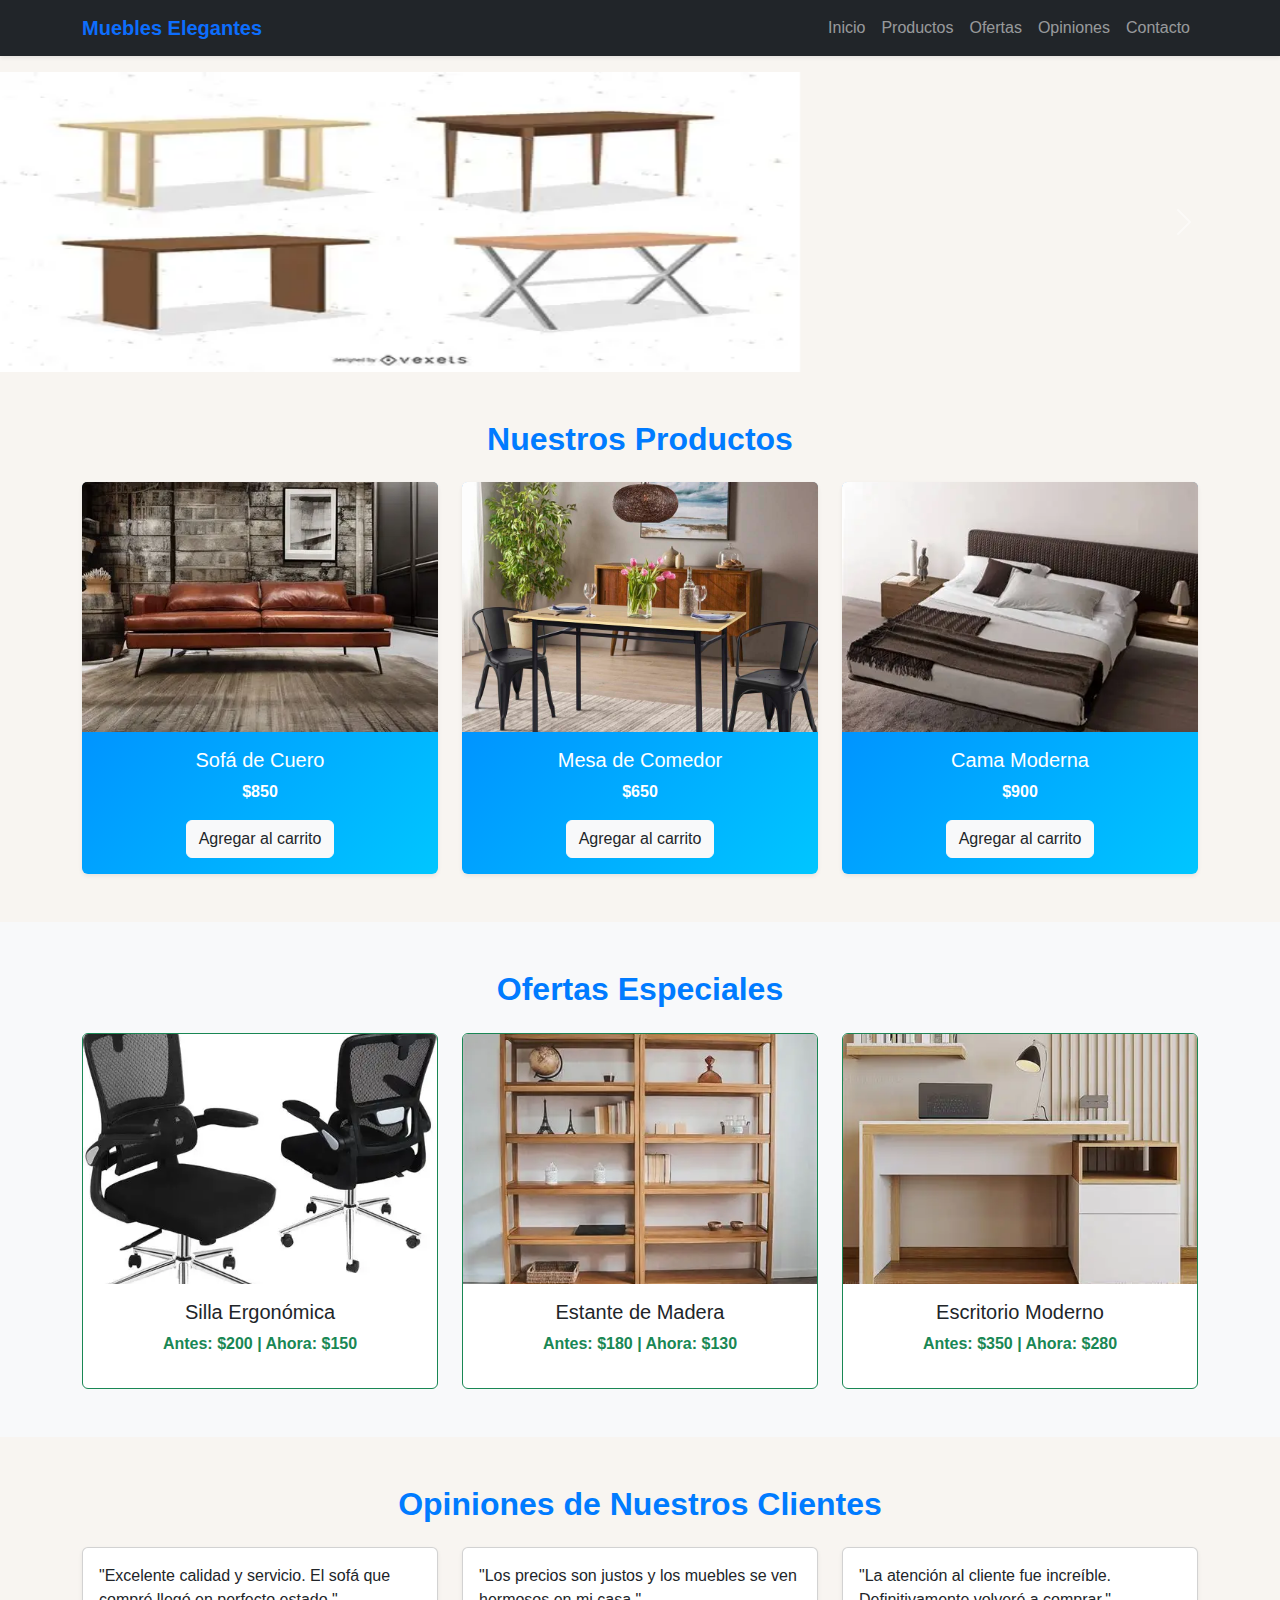
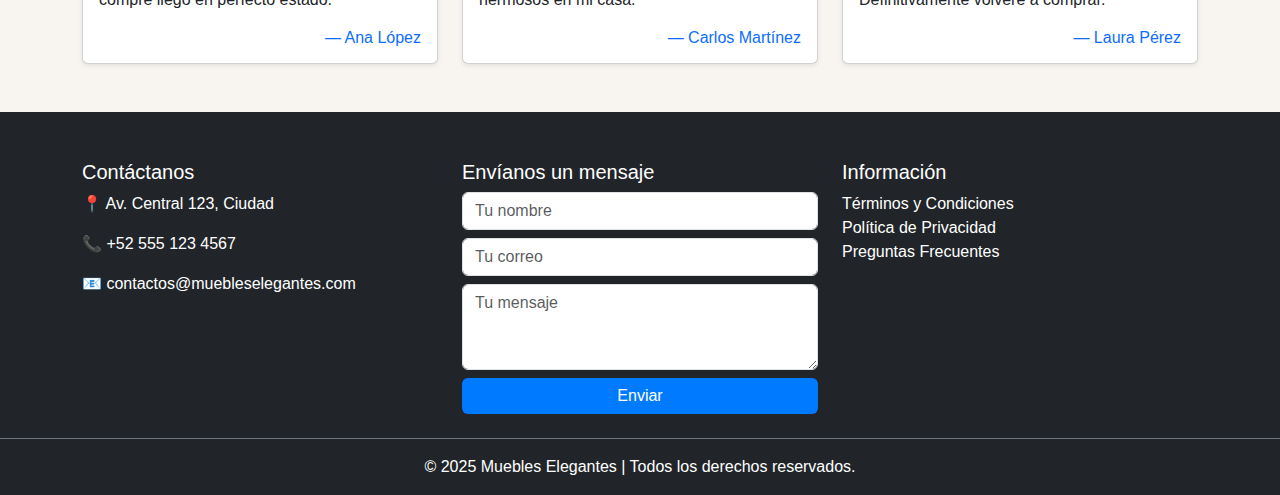
<file: index.html>
<!doctype html>
<html lang="es">
  <head>
    <meta charset="utf-8">
    <meta name="viewport" content="width=device-width, initial-scale=1">
    <title>SuperTienda</title>

    <!-- Bootstrap CSS -->
    <link href="https://cdn.jsdelivr.net/npm/bootstrap@5.3.8/dist/css/bootstrap.min.css" rel="stylesheet">

    <!-- Tu CSS -->
    <link rel="stylesheet" href="css/style.css">
    <link rel="stylesheet" href="css/style2.css">
  </head>

  <body class="bg-perla">

    <!-- NAVBAR -->
    <nav class="navbar navbar-expand-lg navbar-dark bg-dark shadow-sm">
      <div class="container">
        <a class="navbar-brand fw-bold text-primary" href="#">Muebles Elegantes</a>
        <button class="navbar-toggler" type="button" data-bs-toggle="collapse" data-bs-target="#navbarNav">
          <span class="navbar-toggler-icon"></span>
        </button>
        <div class="collapse navbar-collapse" id="navbarNav">
          <ul class="navbar-nav ms-auto">
            <li class="nav-item"><a class="nav-link" href="#inicio">Inicio</a></li>
            <li class="nav-item"><a class="nav-link" href="#productos">Productos</a></li>
            <li class="nav-item"><a class="nav-link" href="#ofertas">Ofertas</a></li>
            <li class="nav-item"><a class="nav-link" href="#opiniones">Opiniones</a></li>
            <li class="nav-item"><a class="nav-link" href="#contacto">Contacto</a></li>
          </ul>
        </div>
      </div>
    </nav>

    <!-- CAROUSEL -->
    <section id="inicio" class="mt-3">
      <div id="carouselExample" class="carousel slide" data-bs-ride="carousel">
        <div class="carousel-inner">
          <div class="carousel-item active">
            <img src="images/carousel1.webp" class="d-block w-100 carousel-max-size" alt="Sala moderna">
          </div>
          <div class="carousel-item">
            <img src="images/carousel2.webp" class="d-block w-100 carousel-max-size" alt="Comedor elegante">
          </div>
          <div class="carousel-item">
            <img src="images/carousel 3.jpg" class="d-block w-100 carousel-max-size" alt="Dormitorio contemporáneo">
          </div>
        </div>
        <button class="carousel-control-prev" type="button" data-bs-target="#carouselExample" data-bs-slide="prev">
          <span class="carousel-control-prev-icon" aria-hidden="true"></span>
          <span class="visually-hidden">Anterior</span>
        </button>
        <button class="carousel-control-next" type="button" data-bs-target="#carouselExample" data-bs-slide="next">
          <span class="carousel-control-next-icon" aria-hidden="true"></span>
          <span class="visually-hidden">Siguiente</span>
        </button>
      </div>
    </section>

    <!-- PRODUCTOS -->
    <section id="productos" class="container my-5">
      <h2 class="text-center mb-4 text-azul">Nuestros Productos</h2>
      <div class="row g-4">

        <!-- Producto -->
        <div class="col-md-4">
          <div class="card h-100 shadow-sm border-0 bg-producto">
            <img src="images/sofa de cuero.webp" class="card-img-top" alt="Sofá de cuero">
            <div class="card-body text-center text-white">
              <h5 class="card-title">Sofá de Cuero</h5>
              <p class="card-text fw-bold">$850</p>
              <a href="#" class="btn btn-light text-dark">Agregar al carrito</a>
            </div>
          </div>
        </div>

        <div class="col-md-4">
          <div class="card h-100 shadow-sm border-0 bg-producto">
            <img src="images/mesa de comedor.jpg" class="card-img-top" alt="Mesa de comedor">
            <div class="card-body text-center text-white">
              <h5 class="card-title">Mesa de Comedor</h5>
              <p class="card-text fw-bold">$650</p>
              <a href="#" class="btn btn-light text-dark">Agregar al carrito</a>
            </div>
          </div>
        </div>

        <div class="col-md-4">
          <div class="card h-100 shadow-sm border-0 bg-producto">
            <img src="images/cama moderna.webp" class="card-img-top" alt="Cama moderna">
            <div class="card-body text-center text-white">
              <h5 class="card-title">Cama Moderna</h5>
              <p class="card-text fw-bold">$900</p>
              <a href="#" class="btn btn-light text-dark">Agregar al carrito</a>
            </div>
          </div>
        </div>
      </div>
    </section>

    <!-- OFERTAS -->
    <section id="ofertas" class="bg-light py-5">
      <div class="container text-center">
        <h2 class="text-azul mb-4">Ofertas Especiales</h2>
        <div class="row g-4">
          <div class="col-md-4">
            <div class="card border-success h-100">
              <img src="images/silla ergo.webp" class="card-img-top" alt="Silla ergonómica">
              <div class="card-body">
                <h5 class="card-title">Silla Ergonómica</h5>
                <p class="text-success fw-bold">Antes: $200 | Ahora: $150</p>
              </div>
            </div>
          </div>

          <div class="col-md-4">
            <div class="card border-success h-100">
              <img src="images/estante de madera.webp" class="card-img-top" alt="Estante de madera">
              <div class="card-body">
                <h5 class="card-title">Estante de Madera</h5>
                <p class="text-success fw-bold">Antes: $180 | Ahora: $130</p>
              </div>
            </div>
          </div>

          <div class="col-md-4">
            <div class="card border-success h-100">
              <img src="images/esc}ritorip.webp" class="card-img-top" alt="Escritorio moderno">
              <div class="card-body">
                <h5 class="card-title">Escritorio Moderno</h5>
                <p class="text-success fw-bold">Antes: $350 | Ahora: $280</p>
              </div>
            </div>
          </div>
        </div>
      </div>
    </section>

    <!-- OPINIONES -->
    <section id="opiniones" class="container my-5">
      <h2 class="text-center mb-4 text-azul">Opiniones de Nuestros Clientes</h2>
      <div class="row g-4">
        <div class="col-md-4">
          <div class="card p-3 shadow-sm">
            <p>"Excelente calidad y servicio. El sofá que compré llegó en perfecto estado."</p>
            <h6 class="text-end mb-0 text-primary">— Ana López</h6>
          </div>
        </div>
        <div class="col-md-4">
          <div class="card p-3 shadow-sm">
            <p>"Los precios son justos y los muebles se ven hermosos en mi casa."</p>
            <h6 class="text-end mb-0 text-primary">— Carlos Martínez</h6>
          </div>
        </div>
        <div class="col-md-4">
          <div class="card p-3 shadow-sm">
            <p>"La atención al cliente fue increíble. Definitivamente volveré a comprar."</p>
            <h6 class="text-end mb-0 text-primary">— Laura Pérez</h6>
          </div>
        </div>
      </div>
    </section>

    <!-- FOOTER CON FORMULARIO FUNCIONAL -->
    <footer id="contacto" class="bg-dark text-white pt-5">
      <div class="container">
        <div class="row">
          
          <!-- CONTACTO -->
          <div class="col-md-4 mb-4">
            <h5>Contáctanos</h5>
            <p>📍 Av. Central 123, Ciudad</p>
            <p>📞 +52 555 123 4567</p>
            <p>📧 contactos@muebleselegantes.com</p>
          </div>

          <!-- FORMULARIO FUNCIONAL -->
          <div class="col-md-4 mb-4">
            <h5>Envíanos un mensaje</h5>
            <form action="https://formspree.io/f/mnnlanwl" method="POST">
              <div class="mb-2">
                <input type="text" name="nombre" class="form-control" placeholder="Tu nombre" required>
              </div>
              <div class="mb-2">
                <input type="email" name="correo" class="form-control" placeholder="Tu correo" required>
              </div>
              <div class="mb-2">
                <textarea name="mensaje" class="form-control" rows="3" placeholder="Tu mensaje" required></textarea>
              </div>
              <button type="submit" class="btn btn-primary w-100">Enviar</button>
            </form>
          </div>

          <!-- ENLACES -->
          <div class="col-md-4 mb-4">
            <h5>Información</h5>
            <ul class="list-unstyled">
              <li><a href="#" class="text-white text-decoration-none">Términos y Condiciones</a></li>
              <li><a href="#" class="text-white text-decoration-none">Política de Privacidad</a></li>
              <li><a href="#" class="text-white text-decoration-none">Preguntas Frecuentes</a></li>
            </ul>
          </div>
        </div>
      </div>

      <div class="text-center py-3 border-top border-secondary">
        <p class="mb-0">&copy; 2025 Muebles Elegantes | Todos los derechos reservados.</p>
      </div>
    </footer>

    <!-- Bootstrap JS -->
    <script src="https://cdn.jsdelivr.net/npm/bootstrap@5.3.8/dist/js/bootstrap.bundle.min.js"></script>
  </body>
</html>
</file>
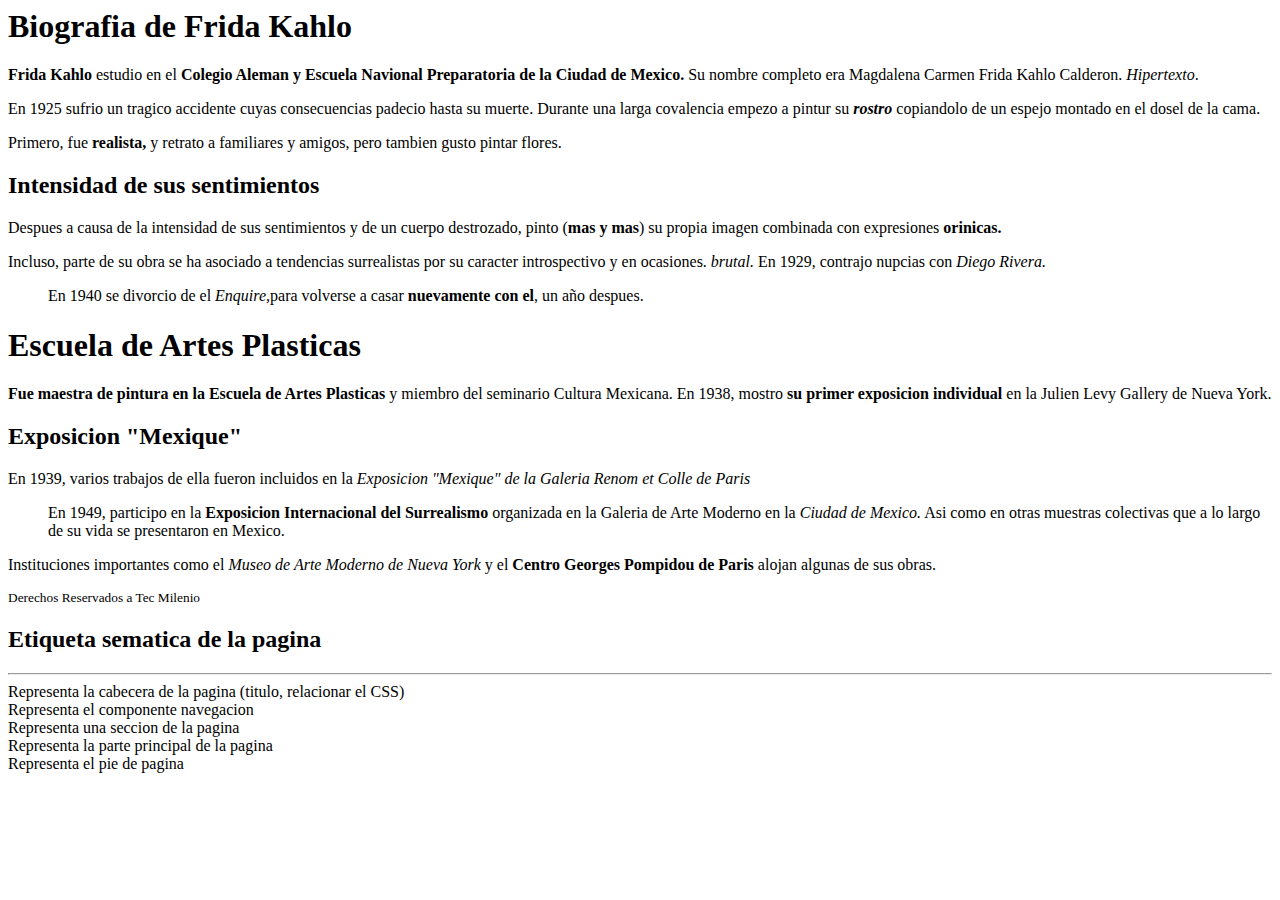
<file: 01html/index.html>
<!DOCTYPE <html>
<head>
    <title> <b>Biografia de Frida Kahlo</b></title>
</head>
<body>
    <h1>Biografia de Frida Kahlo</h1>
    <p><b>Frida Kahlo</b> estudio en el <b>Colegio Aleman y Escuela Navional Preparatoria de la Ciudad de Mexico.</b> Su nombre completo era Magdalena Carmen Frida Kahlo Calderon. <i>Hipertexto</i>.</p> 
    <p>En 1925 sufrio un tragico accidente cuyas consecuencias padecio hasta su muerte. Durante una larga covalencia empezo a pintur su <b><i>rostro</i></b> copiandolo de un espejo montado en el dosel de la cama.</p>
    <p>Primero, fue <b>realista,</b> y retrato a familiares y amigos, pero tambien gusto pintar flores.</p>
<h2><b>Intensidad de sus sentimientos</b></h2>

<p>Despues a causa de la intensidad de sus sentimientos y de un cuerpo destrozado, pinto (<b>mas y mas</b>) su propia imagen combinada con expresiones <b>orinicas.</b></p> 
<p>Incluso, parte de su obra se ha asociado a tendencias surrealistas por su caracter introspectivo y en ocasiones. <i>brutal.</i> En 1929, contrajo nupcias con <i>Diego Rivera.</i>
<dd>En 1940 se divorcio de el <i>Enquire,</i>para volverse a casar <b>nuevamente con el</b>, un año despues.</p></dd>

<h1><b>Escuela de Artes Plasticas</b></h1>
<p><b>Fue maestra de pintura en la Escuela de Artes Plasticas</b> y miembro del seminario Cultura Mexicana.
En 1938, mostro <b>su primer exposicion individual</b> en la Julien Levy Gallery de Nueva York.</p>

<h2><b>Exposicion "Mexique"</b></h2>
<p>En 1939, varios trabajos de ella fueron incluidos en la <i>Exposicion "Mexique" de la Galeria Renom et Colle de Paris</i>

<dd>En 1949, participo en la <b>Exposicion Internacional del Surrealismo</b> organizada en la Galeria de Arte Moderno en la <i>Ciudad de Mexico.</i> Asi como en otras muestras colectivas que a lo largo de su vida se presentaron en Mexico.</dd></p>
<p>Instituciones importantes como el <i>Museo de Arte Moderno de Nueva York</i> y el <b>Centro Georges Pompidou de Paris</b> alojan algunas de sus obras.</p>






<small>Derechos Reservados a Tec Milenio</small>



</body>
<body>

<h2>Etiqueta sematica de la pagina</h2>
<hr>

<header>
    Representa la cabecera de la pagina (titulo, relacionar el CSS)

</header>

<nav>
    Representa el componente navegacion
</nav>

<article>
    Representa una seccion de la pagina
</article>

<main>
    Representa la parte principal de la pagina
</main>

<footer>
    Representa el pie de pagina 
</footer>


</body>
</file>
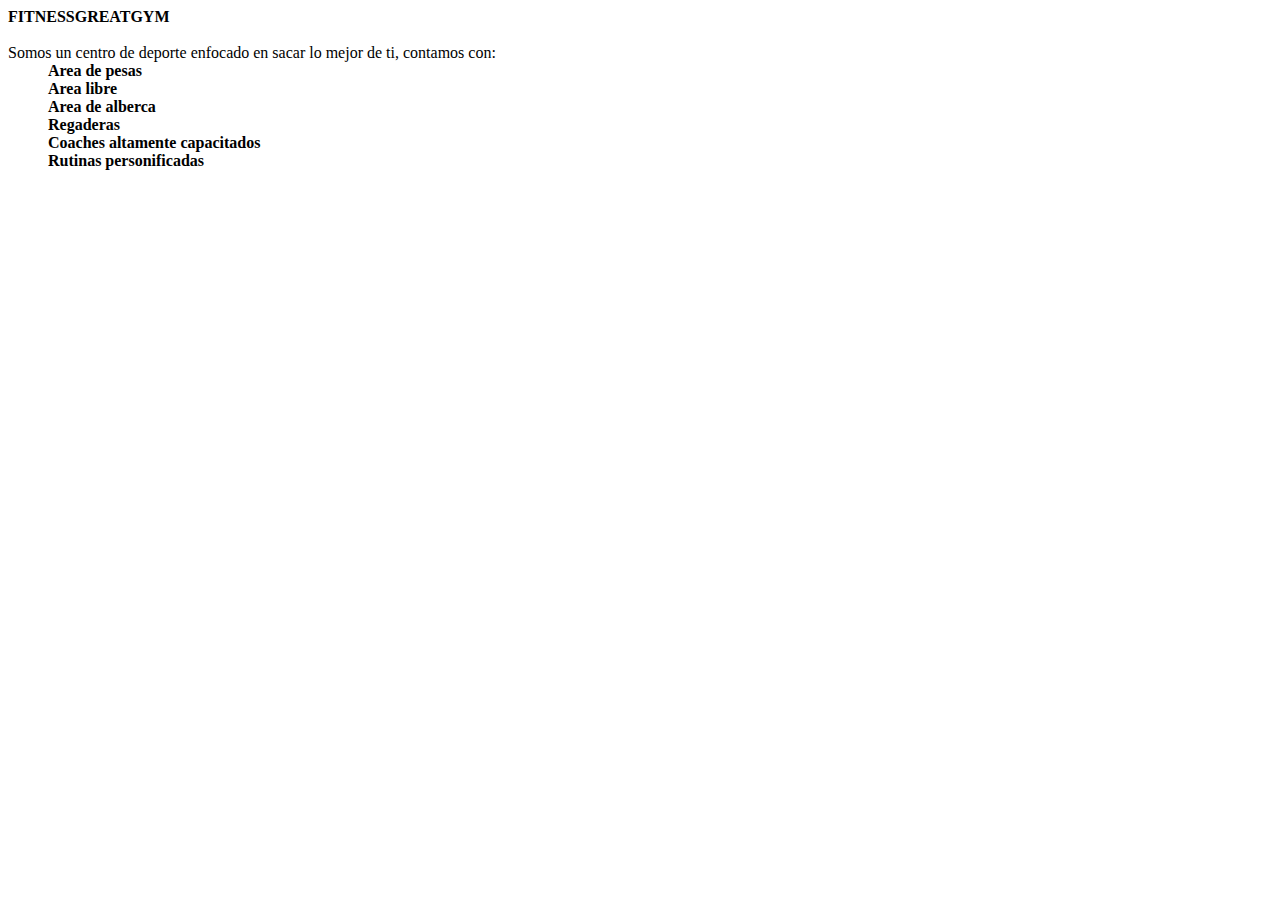
<file: 01html/index1.html>
<!DOCTYPE html>
<header><b>FITNESSGREATGYM</b></header>
<br>
<nav>Somos un centro de deporte enfocado en sacar lo mejor de ti, contamos con:
    <dd><b>Area de pesas
       <br> Area libre
        <br> Area de alberca
        <br> Regaderas
    <br> Coaches altamente capacitados
<br> Rutinas personificadas</dd></b>
</nav>
</file>
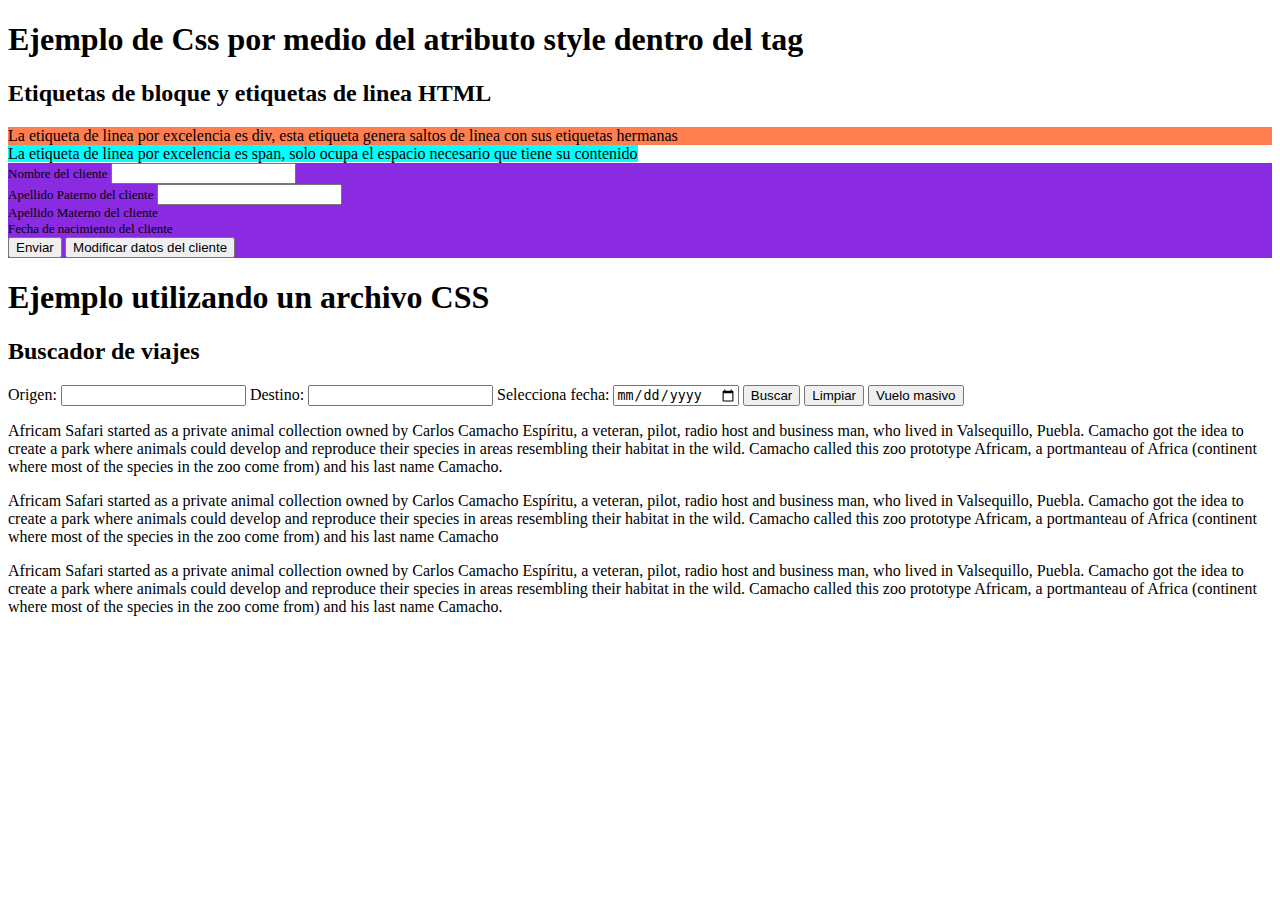
<file: 01html/index2.html>
<!DOCTYPE html>
<html>
    <header>
        <title>Ejemplo HTML y CSS</title>
    </header>
    <body>
        <h1>Ejemplo de Css por medio del atributo style dentro del tag</h1>
        <h2>Etiquetas de bloque y etiquetas de linea HTML</h2>
        <div style="background-color: coral;">La etiqueta de linea por excelencia es div, esta etiqueta genera saltos de linea con sus etiquetas hermanas</div>
        <span style="background-color: aqua;">La etiqueta de linea por excelencia es span, solo ocupa el espacio necesario que tiene su contenido</span>
        <div style="background-color: blueviolet; font-size: small;">
        <label>Nombre del cliente</label>
        <input type="text"></input>
        <br>
        <label>Apellido Paterno del cliente</label>
        <input type="text"></input>
        <br>
        <label>Apellido Materno del cliente</label>
        <label type="text"></label>
        <br>
        <label>Fecha de nacimiento del cliente</label>
        <label type="date"></label>
        <br>
        <button type="button">Enviar</button>
        <button type="button">Modificar datos del cliente</button>
        </div>

        <h1>Ejemplo utilizando un archivo CSS</h1>

        <div>
            <h2>Buscador de viajes</h2>
            <label>Origen: </label>
            <input type="text">
            <label>Destino: </label>
            <input type="text">
            <label>Selecciona fecha: </label>
            <input type="date"></input>
            <button class="bg-cornflowerblue text-20">Buscar</button>
            <button class="bg-yellowgreen-c-dimgray">Limpiar</button>
            <button class="voladores">Vuelo masivo</button>

        </div>

        <p class="bg-cornflowerblue text-32">Africam Safari started as a private animal collection 
                owned by Carlos Camacho Espíritu, a veteran, pilot, 
                radio host and business man, who lived in Valsequillo, 
                Puebla. Camacho got the idea to create a park where animals 
                could develop and reproduce their species in areas resembling 
                their habitat in the wild. Camacho called this zoo prototype 
                Africam, a portmanteau of Africa (continent where most of the 
                species in the zoo come from) and his last name Camacho. </p>

             <p class="bg-yellowgreen-c-dimgray text-20"> Africam Safari started as a private animal collection 
                owned by Carlos Camacho Espíritu, a veteran, pilot, 
                radio host and business man, who lived in Valsequillo, 
                Puebla. Camacho got the idea to create a park where animals 
                could develop and reproduce their species in areas resembling 
                their habitat in the wild. Camacho called this zoo prototype 
                Africam, a portmanteau of Africa (continent where most of the 
                species in the zoo come from) and his last name Camacho</p>

            <p class="bg-cornflowerblue text-32"> Africam Safari started as a private animal collection 
                owned by Carlos Camacho Espíritu, a veteran, pilot, 
                  radio host and business man, who lived in Valsequillo, 
                Puebla. Camacho got the idea to create a park where animals 
                could develop and reproduce their species in areas resembling 
                their habitat in the wild. Camacho called this zoo prototype 
                Africam, a portmanteau of Africa (continent where most of the 
                species in the zoo come from) and his last name Camacho.</p>
                
    </body>
</html>
</file>
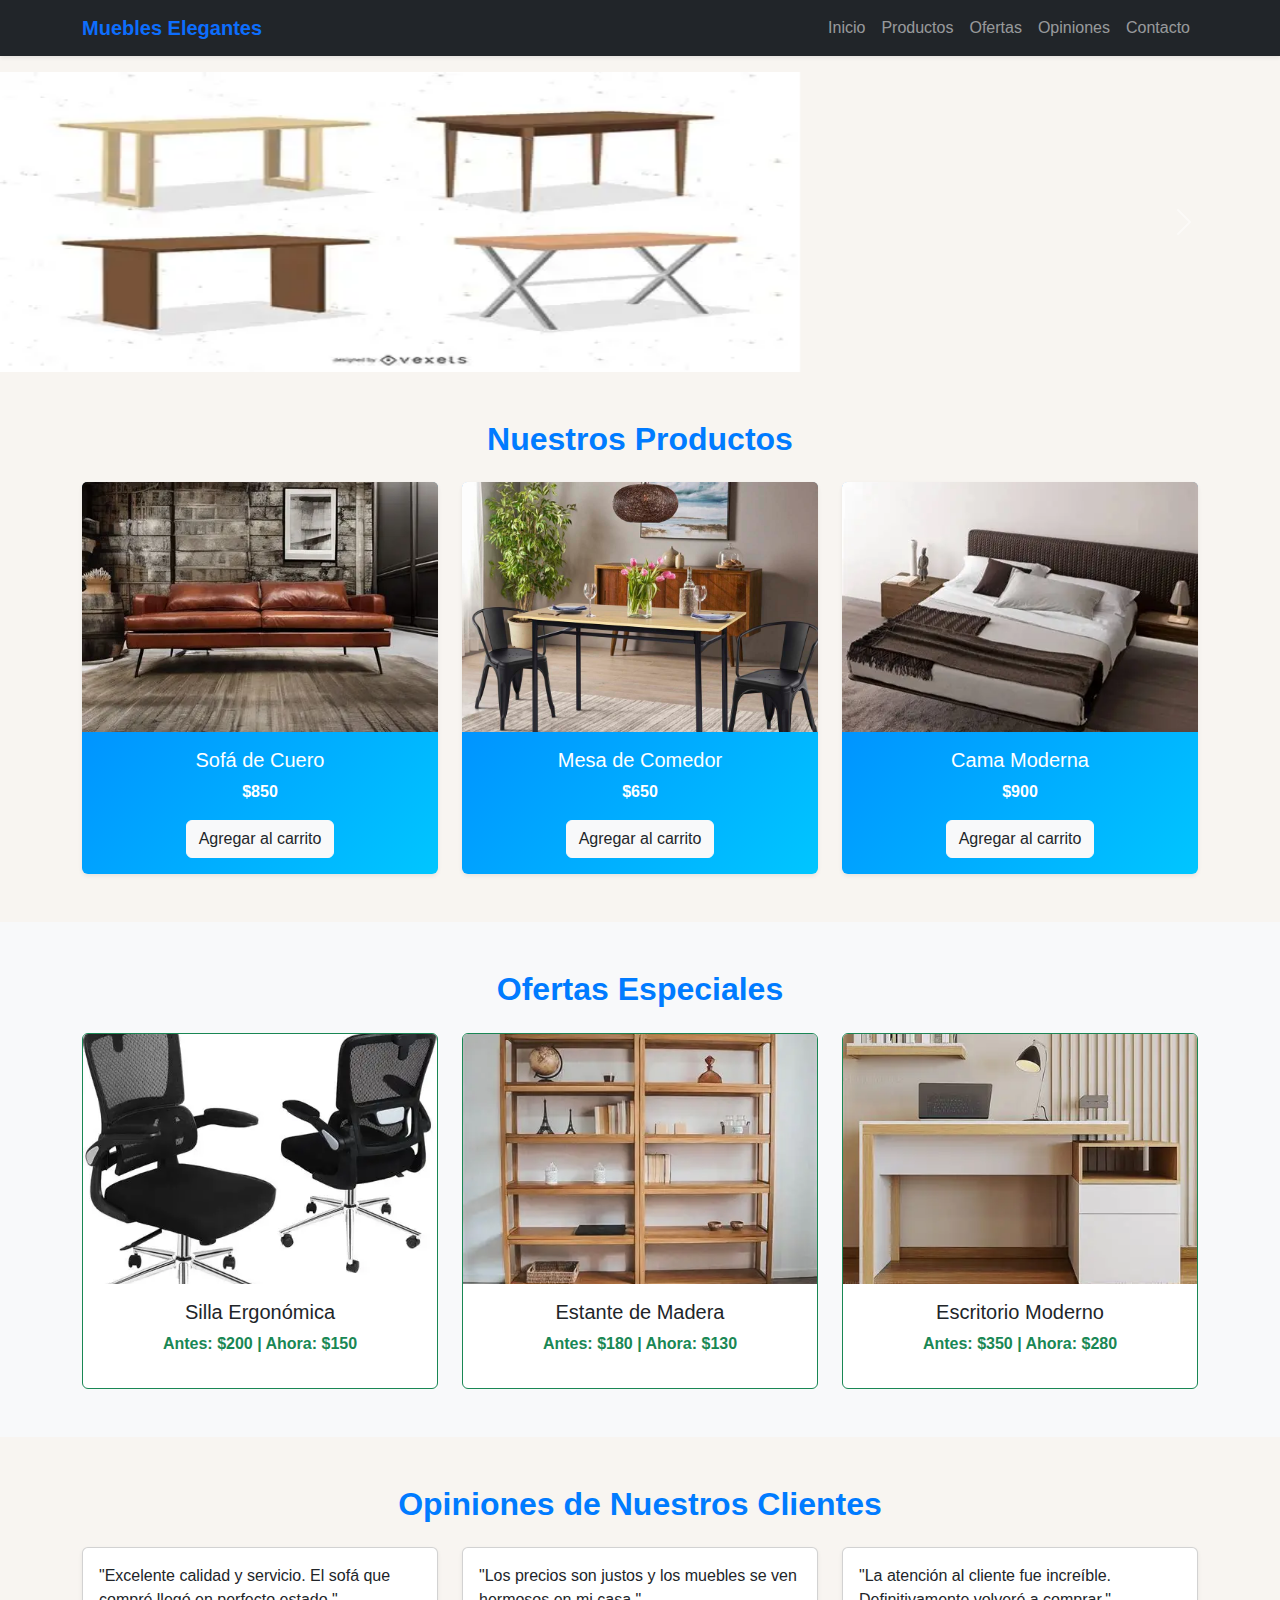
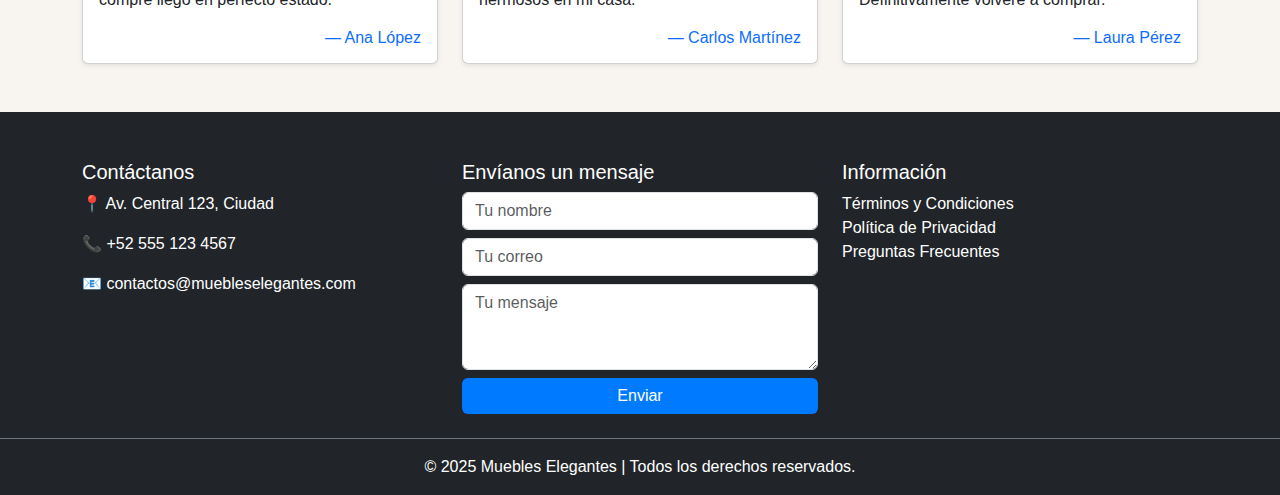
<file: 01html/Proyecto/Tienda1.html>
<!doctype html>
<html lang="es">
  <head>
    <meta charset="utf-8">
    <meta name="viewport" content="width=device-width, initial-scale=1">
    <title>SuperTienda</title>

    <!-- Bootstrap CSS -->
    <link href="https://cdn.jsdelivr.net/npm/bootstrap@5.3.8/dist/css/bootstrap.min.css" rel="stylesheet">

    <!-- Tu CSS -->
    <link rel="stylesheet" href="style.css">
    <link rel="stylesheet" href="style2.css">
  </head>

  <body class="bg-perla">

    <!-- NAVBAR -->
    <nav class="navbar navbar-expand-lg navbar-dark bg-dark shadow-sm">
      <div class="container">
        <a class="navbar-brand fw-bold text-primary" href="#">Muebles Elegantes</a>
        <button class="navbar-toggler" type="button" data-bs-toggle="collapse" data-bs-target="#navbarNav">
          <span class="navbar-toggler-icon"></span>
        </button>
        <div class="collapse navbar-collapse" id="navbarNav">
          <ul class="navbar-nav ms-auto">
            <li class="nav-item"><a class="nav-link" href="#inicio">Inicio</a></li>
            <li class="nav-item"><a class="nav-link" href="#productos">Productos</a></li>
            <li class="nav-item"><a class="nav-link" href="#ofertas">Ofertas</a></li>
            <li class="nav-item"><a class="nav-link" href="#opiniones">Opiniones</a></li>
            <li class="nav-item"><a class="nav-link" href="#contacto">Contacto</a></li>
          </ul>
        </div>
      </div>
    </nav>

    <!-- CAROUSEL -->
    <section id="inicio" class="mt-3">
      <div id="carouselExample" class="carousel slide" data-bs-ride="carousel">
        <div class="carousel-inner">
          <div class="carousel-item active">
            <img src="images/carousel1.webp" class="d-block w-100 carousel-max-size" alt="Sala moderna">
          </div>
          <div class="carousel-item">
            <img src="images/carousel2.webp" class="d-block w-100 carousel-max-size" alt="Comedor elegante">
          </div>
          <div class="carousel-item">
            <img src="images/carousel 3.jpg" class="d-block w-100 carousel-max-size" alt="Dormitorio contemporáneo">
          </div>
        </div>
        <button class="carousel-control-prev" type="button" data-bs-target="#carouselExample" data-bs-slide="prev">
          <span class="carousel-control-prev-icon" aria-hidden="true"></span>
          <span class="visually-hidden">Anterior</span>
        </button>
        <button class="carousel-control-next" type="button" data-bs-target="#carouselExample" data-bs-slide="next">
          <span class="carousel-control-next-icon" aria-hidden="true"></span>
          <span class="visually-hidden">Siguiente</span>
        </button>
      </div>
    </section>

    <!-- PRODUCTOS -->
    <section id="productos" class="container my-5">
      <h2 class="text-center mb-4 text-azul">Nuestros Productos</h2>
      <div class="row g-4">

        <!-- Producto -->
        <div class="col-md-4">
          <div class="card h-100 shadow-sm border-0 bg-producto">
            <img src="images/sofa de cuero.webp" class="card-img-top" alt="Sofá de cuero">
            <div class="card-body text-center text-white">
              <h5 class="card-title">Sofá de Cuero</h5>
              <p class="card-text fw-bold">$850</p>
              <a href="#" class="btn btn-light text-dark">Agregar al carrito</a>
            </div>
          </div>
        </div>

        <div class="col-md-4">
          <div class="card h-100 shadow-sm border-0 bg-producto">
            <img src="images/mesa de comedor.jpg" class="card-img-top" alt="Mesa de comedor">
            <div class="card-body text-center text-white">
              <h5 class="card-title">Mesa de Comedor</h5>
              <p class="card-text fw-bold">$650</p>
              <a href="#" class="btn btn-light text-dark">Agregar al carrito</a>
            </div>
          </div>
        </div>

        <div class="col-md-4">
          <div class="card h-100 shadow-sm border-0 bg-producto">
            <img src="images/cama moderna.webp" class="card-img-top" alt="Cama moderna">
            <div class="card-body text-center text-white">
              <h5 class="card-title">Cama Moderna</h5>
              <p class="card-text fw-bold">$900</p>
              <a href="#" class="btn btn-light text-dark">Agregar al carrito</a>
            </div>
          </div>
        </div>
      </div>
    </section>

    <!-- OFERTAS -->
    <section id="ofertas" class="bg-light py-5">
      <div class="container text-center">
        <h2 class="text-azul mb-4">Ofertas Especiales</h2>
        <div class="row g-4">
          <div class="col-md-4">
            <div class="card border-success h-100">
              <img src="images/silla ergo.webp" class="card-img-top" alt="Silla ergonómica">
              <div class="card-body">
                <h5 class="card-title">Silla Ergonómica</h5>
                <p class="text-success fw-bold">Antes: $200 | Ahora: $150</p>
              </div>
            </div>
          </div>

          <div class="col-md-4">
            <div class="card border-success h-100">
              <img src="images/estante de madera.webp" class="card-img-top" alt="Estante de madera">
              <div class="card-body">
                <h5 class="card-title">Estante de Madera</h5>
                <p class="text-success fw-bold">Antes: $180 | Ahora: $130</p>
              </div>
            </div>
          </div>

          <div class="col-md-4">
            <div class="card border-success h-100">
              <img src="images/esc}ritorip.webp" class="card-img-top" alt="Escritorio moderno">
              <div class="card-body">
                <h5 class="card-title">Escritorio Moderno</h5>
                <p class="text-success fw-bold">Antes: $350 | Ahora: $280</p>
              </div>
            </div>
          </div>
        </div>
      </div>
    </section>

    <!-- OPINIONES -->
    <section id="opiniones" class="container my-5">
      <h2 class="text-center mb-4 text-azul">Opiniones de Nuestros Clientes</h2>
      <div class="row g-4">
        <div class="col-md-4">
          <div class="card p-3 shadow-sm">
            <p>"Excelente calidad y servicio. El sofá que compré llegó en perfecto estado."</p>
            <h6 class="text-end mb-0 text-primary">— Ana López</h6>
          </div>
        </div>
        <div class="col-md-4">
          <div class="card p-3 shadow-sm">
            <p>"Los precios son justos y los muebles se ven hermosos en mi casa."</p>
            <h6 class="text-end mb-0 text-primary">— Carlos Martínez</h6>
          </div>
        </div>
        <div class="col-md-4">
          <div class="card p-3 shadow-sm">
            <p>"La atención al cliente fue increíble. Definitivamente volveré a comprar."</p>
            <h6 class="text-end mb-0 text-primary">— Laura Pérez</h6>
          </div>
        </div>
      </div>
    </section>

    <!-- FOOTER CON FORMULARIO FUNCIONAL -->
    <footer id="contacto" class="bg-dark text-white pt-5">
      <div class="container">
        <div class="row">
          
          <!-- CONTACTO -->
          <div class="col-md-4 mb-4">
            <h5>Contáctanos</h5>
            <p>📍 Av. Central 123, Ciudad</p>
            <p>📞 +52 555 123 4567</p>
            <p>📧 contactos@muebleselegantes.com</p>
          </div>

          <!-- FORMULARIO FUNCIONAL -->
          <div class="col-md-4 mb-4">
            <h5>Envíanos un mensaje</h5>
            <form action="https://formspree.io/f/mnnlanwl" method="POST">
              <div class="mb-2">
                <input type="text" name="nombre" class="form-control" placeholder="Tu nombre" required>
              </div>
              <div class="mb-2">
                <input type="email" name="correo" class="form-control" placeholder="Tu correo" required>
              </div>
              <div class="mb-2">
                <textarea name="mensaje" class="form-control" rows="3" placeholder="Tu mensaje" required></textarea>
              </div>
              <button type="submit" class="btn btn-primary w-100">Enviar</button>
            </form>
          </div>

          <!-- ENLACES -->
          <div class="col-md-4 mb-4">
            <h5>Información</h5>
            <ul class="list-unstyled">
              <li><a href="#" class="text-white text-decoration-none">Términos y Condiciones</a></li>
              <li><a href="#" class="text-white text-decoration-none">Política de Privacidad</a></li>
              <li><a href="#" class="text-white text-decoration-none">Preguntas Frecuentes</a></li>
            </ul>
          </div>
        </div>
      </div>

      <div class="text-center py-3 border-top border-secondary">
        <p class="mb-0">&copy; 2025 Muebles Elegantes | Todos los derechos reservados.</p>
      </div>
    </footer>

    <!-- Bootstrap JS -->
    <script src="https://cdn.jsdelivr.net/npm/bootstrap@5.3.8/dist/js/bootstrap.bundle.min.js"></script>
  </body>
</html>
</file>
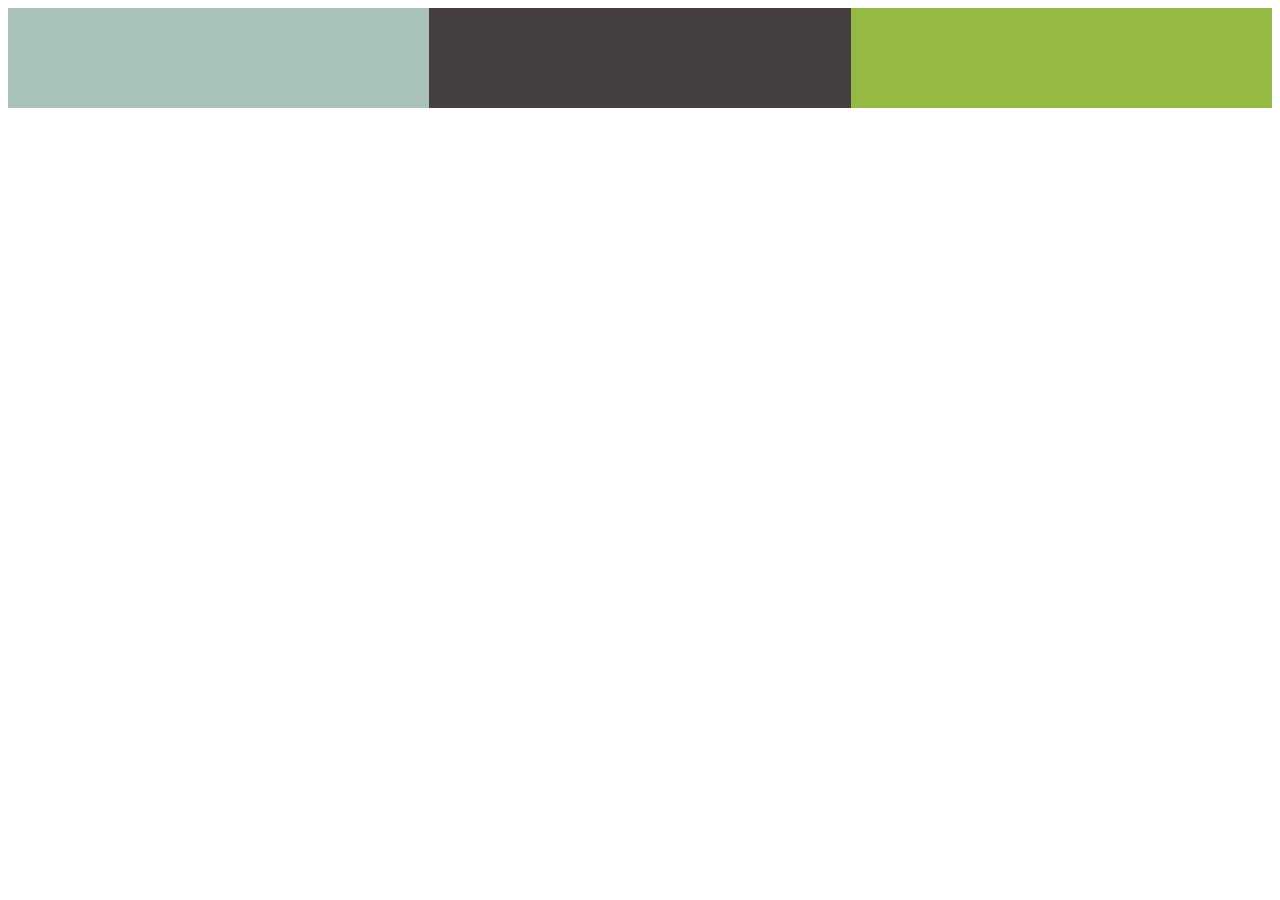
<file: 01html/Tienda/flexbox.html>
<!DOCTYPE html>
<html lang="en">
<head>
    <meta charset="UTF-8">
    <meta name="viewport" content="width=device-width, initial-scale=1.0">
    <title>Document</title>
</head>
<body>
    <div style="display: grid; grid-template-columns: 1fr 1fr 1fr; grid-template-rows: auto 100px auto;   background-color: #000;">
        <div style="display: grid;  background-color: #ab1c1c;"></div>
        <div style="display: grid;  background-color: #502fb4;"></div>
        <div style="display: grid;  background-color: #21865f;"></div>
        <div style="display: grid;  background-color: #a9c3b9;"></div>
        <div style="display: grid;  background-color: #463f3f;"></div>
        <div style="display: grid;  background-color: #95ba44;"></div>
        <div style="display: grid;  background-color: #21865f;"></div>
    </div>
</body>
</html>
</file>
<file: css/style.css>
/* Colores principales */
.bg-perla {
  background-color: #f8f5f1; /* perla suave */
}

.text-azul {
  color: #007bff; /* azul elegante */
}

.bg-producto {
  background: linear-gradient(135deg, #007bff, #00c6ff); /* azul degradado llamativo */
}

/* General */
body {
  font-family: "Segoe UI", sans-serif;
  scroll-behavior: smooth;
  color: #333;
}

h2 {
  font-weight: 700;
}

/* Cards */
.card img {
  height: 250px;
  object-fit: cover;
  border-radius: 5px 5px 0 0;
}

/* Footer */
footer input, footer textarea {
  background-color: #2c2c2c;
  color: white;
  border: none;
}

footer input::placeholder,
footer textarea::placeholder {
  color: #ccc;
}

footer input:focus, footer textarea:focus {
  background-color: #3a3a3a;
  outline: none;
}

footer a:hover {
  text-decoration: underline;
  color: #00c6ff;
}

.btn-primary {
  background-color: #007bff;
  border: none;
}

.btn-primary:hover {
  background-color: #0056b3;
}
</file>
<file: css/style2.css>
.carousel-max-size{
max-height: 300px;
max-width: 800px;
}
</file>
<file: 01html/Proyecto/style.css>
/* Colores principales */
.bg-perla {
  background-color: #f8f5f1; /* perla suave */
}

.text-azul {
  color: #007bff; /* azul elegante */
}

.bg-producto {
  background: linear-gradient(135deg, #007bff, #00c6ff); /* azul degradado llamativo */
}

/* General */
body {
  font-family: "Segoe UI", sans-serif;
  scroll-behavior: smooth;
  color: #333;
}

h2 {
  font-weight: 700;
}

/* Cards */
.card img {
  height: 250px;
  object-fit: cover;
  border-radius: 5px 5px 0 0;
}

/* Footer */
footer input, footer textarea {
  background-color: #2c2c2c;
  color: white;
  border: none;
}

footer input::placeholder,
footer textarea::placeholder {
  color: #ccc;
}

footer input:focus, footer textarea:focus {
  background-color: #3a3a3a;
  outline: none;
}

footer a:hover {
  text-decoration: underline;
  color: #00c6ff;
}

.btn-primary {
  background-color: #007bff;
  border: none;
}

.btn-primary:hover {
  background-color: #0056b3;
}
</file>
<file: 01html/Proyecto/style2.css>
.carousel-max-size{
max-height: 300px;
max-width: 800px;
}
</file>
